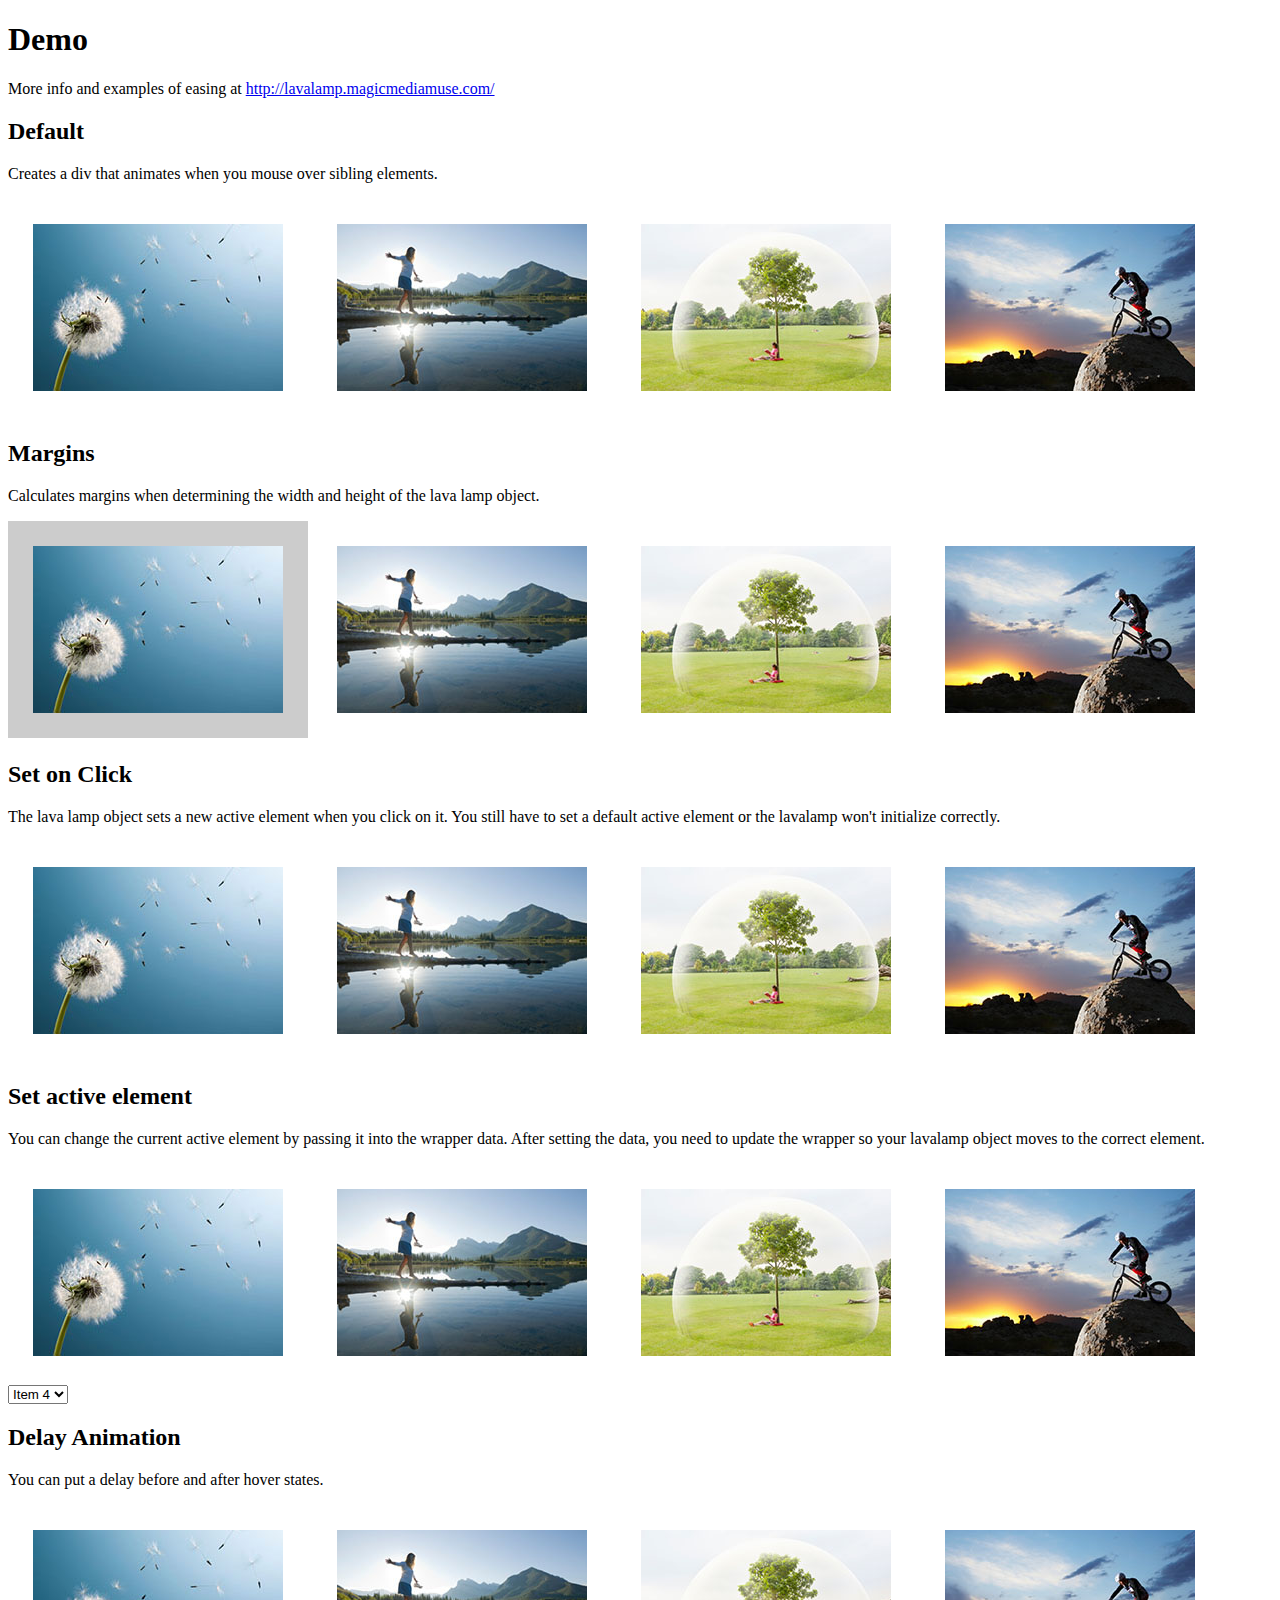
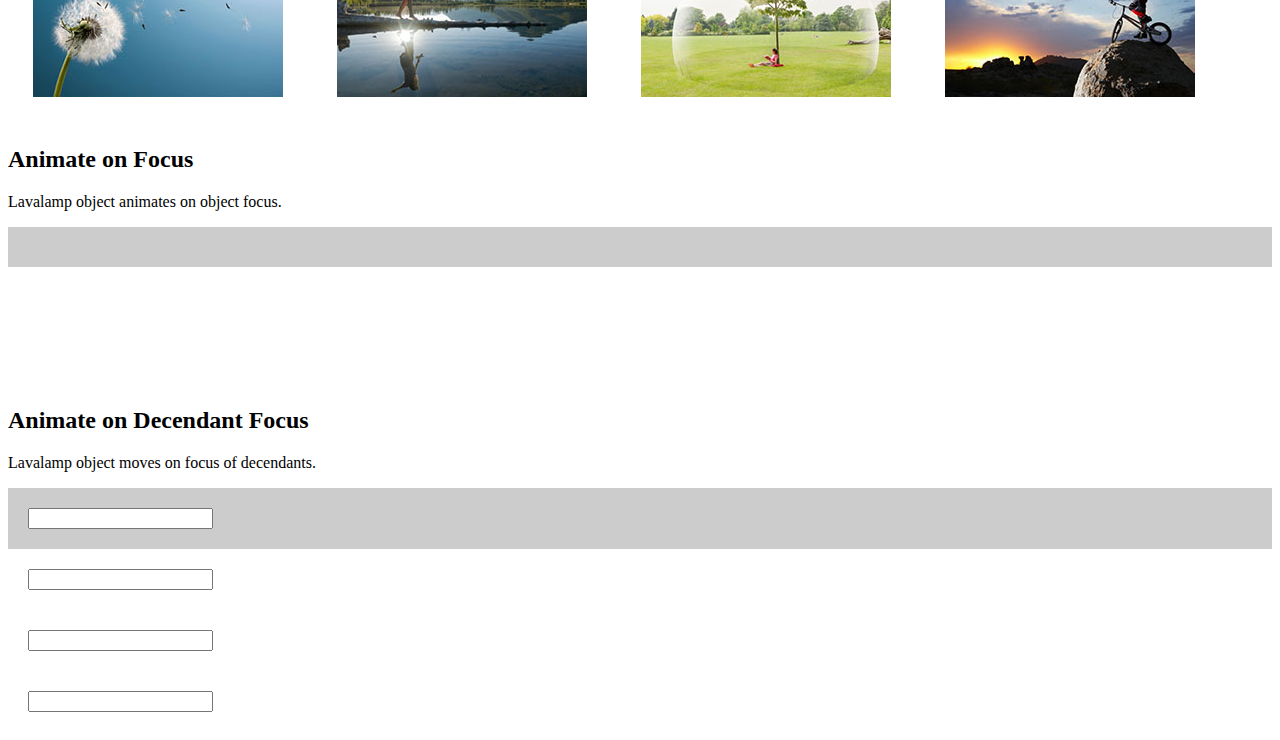
<file: apps/static/assets/vendor/lavalamp/demo.html>
<!DOCTYPE html PUBLIC "-//W3C//DTD XHTML 1.0 Transitional//EN" "http://www.w3.org/TR/xhtml1/DTD/xhtml1-transitional.dtd">
<html xmlns="http://www.w3.org/1999/xhtml">
<head>
<meta http-equiv="Content-Type" content="text/html; charset=utf-8" />
<title>Lava Lamp</title>
<link type="text/css" href="css/jquery.lavalamp.css" rel="stylesheet" media="screen" />
<style>
.lavalamp-object {
	background-color:#ccc;
}
img {
	margin:25px;
}
</style>

</head>

<body>
<h1 class="page-title">Demo</h1>

<p>More info and examples of easing at <a target="_blank" href="http://lavalamp.magicmediamuse.com/">http://lavalamp.magicmediamuse.com/</a></p>

<h2 id="default-head">Default</h2>
<p>Creates a div that animates when you mouse over sibling elements.</p>
<div id="default">
    <img src="images/103332256.jpg" alt="dandelion seeds" class="active" />
    <img src="images/104209996.jpg" alt="lake" />
    <img src="images/146672189.jpg" alt="park" />
    <img src="images/sb10065850n-001.jpg" alt="bike" />
</div>

<h2 id="margins-head">Margins</h2>
<p>Calculates margins when determining the width and height of the lava lamp object.</p>
<div id="margins">
    <img src="images/103332256.jpg" alt="dandelion seeds" class="active" />
    <img src="images/104209996.jpg" alt="lake" />
    <img src="images/146672189.jpg" alt="park" />
    <img src="images/sb10065850n-001.jpg" alt="bike" />
</div>

<h2 id="setonclick-head">Set on Click</h2>
<p>The lava lamp object sets a new active element when you click on it. You still have to set a default active element or the lavalamp won't initialize correctly.</p>
<div id="setonclick">
    <img src="images/103332256.jpg" alt="dandelion seeds" class="active" />
    <img src="images/104209996.jpg" alt="lake" />
    <img src="images/146672189.jpg" alt="park" />
    <img src="images/sb10065850n-001.jpg" alt="bike" />
</div>

<h2 id="setactive-head">Set active element</h2>
<p>You can change the current active element by passing it into the wrapper data. After setting the data, you need to update the wrapper so your lavalamp object moves to the correct element.</p>
<div id="setactive">
    <img src="images/103332256.jpg" alt="dandelion seeds" class="active" />
    <img src="images/104209996.jpg" alt="lake" />
    <img src="images/146672189.jpg" alt="park" />
    <img src="images/sb10065850n-001.jpg" alt="bike" />
</div>
<select id="setactive-links">
	<option selected="selected" value="0">Item 1</option>
	<option selected="selected" value="1">Item 2</option>
	<option selected="selected" value="2">Item 3</option>
	<option selected="selected" value="3">Item 4</option>
</select>

<h2 id="delay-head">Delay Animation</h2>
<p>You can put a delay before and after hover states.</p>
<div id="delay">
    <img src="images/103332256.jpg" alt="dandelion seeds" class="active" />
    <img src="images/104209996.jpg" alt="lake" />
    <img src="images/146672189.jpg" alt="park" />
    <img src="images/sb10065850n-001.jpg" alt="bike" />
</div>

<h2 id="focus-head">Animate on Focus</h2>
<p>Lavalamp object animates on object focus.</p>
<div id="focus">
    <a href="#1" style="display:block;padding:20px;"></a>
    <a href="#2" style="display:block;padding:20px;"></a>
    <a href="#3" style="display:block;padding:20px;"></a>
    <a href="#4" style="display:block;padding:20px;"></a>
</div>

<h2 id="focus-deep-head">Animate on Decendant Focus</h2>
<p>Lavalamp object moves on focus of decendants.</p>
<div id="focus-deep">
    <div style="padding:20px;"><input type="text" name="input[]" /></div>
    <div style="padding:20px;"><input type="text" name="input[]" /></div>
    <div style="padding:20px;"><input type="text" name="input[]" /></div>
    <div style="padding:20px;"><input type="text" name="input[]" /></div>
</div>

<script type="text/javascript" src="js/jquery-3.1.1.min.js"></script>
<script type="text/javascript" src="js/jquery.lavalamp.min.js"></script>
<script type="text/javascript">
$(document).ready(function() {
	
	
	$('#default').lavalamp({
		easing: 'easeOutBack'
	});
	
	$('#margins').lavalamp({
		easing: 'easeOutBack',
		margins:true
	});
	
	$('#setonclick').lavalamp({
		easing: 'easeOutBack',
		setOnClick:true
	});
	
	$('#setactive').lavalamp({
		easing: 'easeOutBack'
	});
	$('#setactive-links').change(function() {
		var v = $(this).val();
		var a = $('#setactive').children('.lavalamp-item').eq(v);
		
		$('#setactive').data('lavalampActive',a).lavalamp('update');
	});

	$('#delay').lavalamp({
		easing: 'easeOutBack',
		delayOn: 500,
		delayOff: 1000
	});
	
	$('#focus').lavalamp({
		easing: 'easeOutBack',
		enableFocus: true
	});
	
	$('#focus-deep').lavalamp({
		easing: 'easeOutBack',
		deepFocus: true
	});
});
</script>
</body>
</html>
</file>
